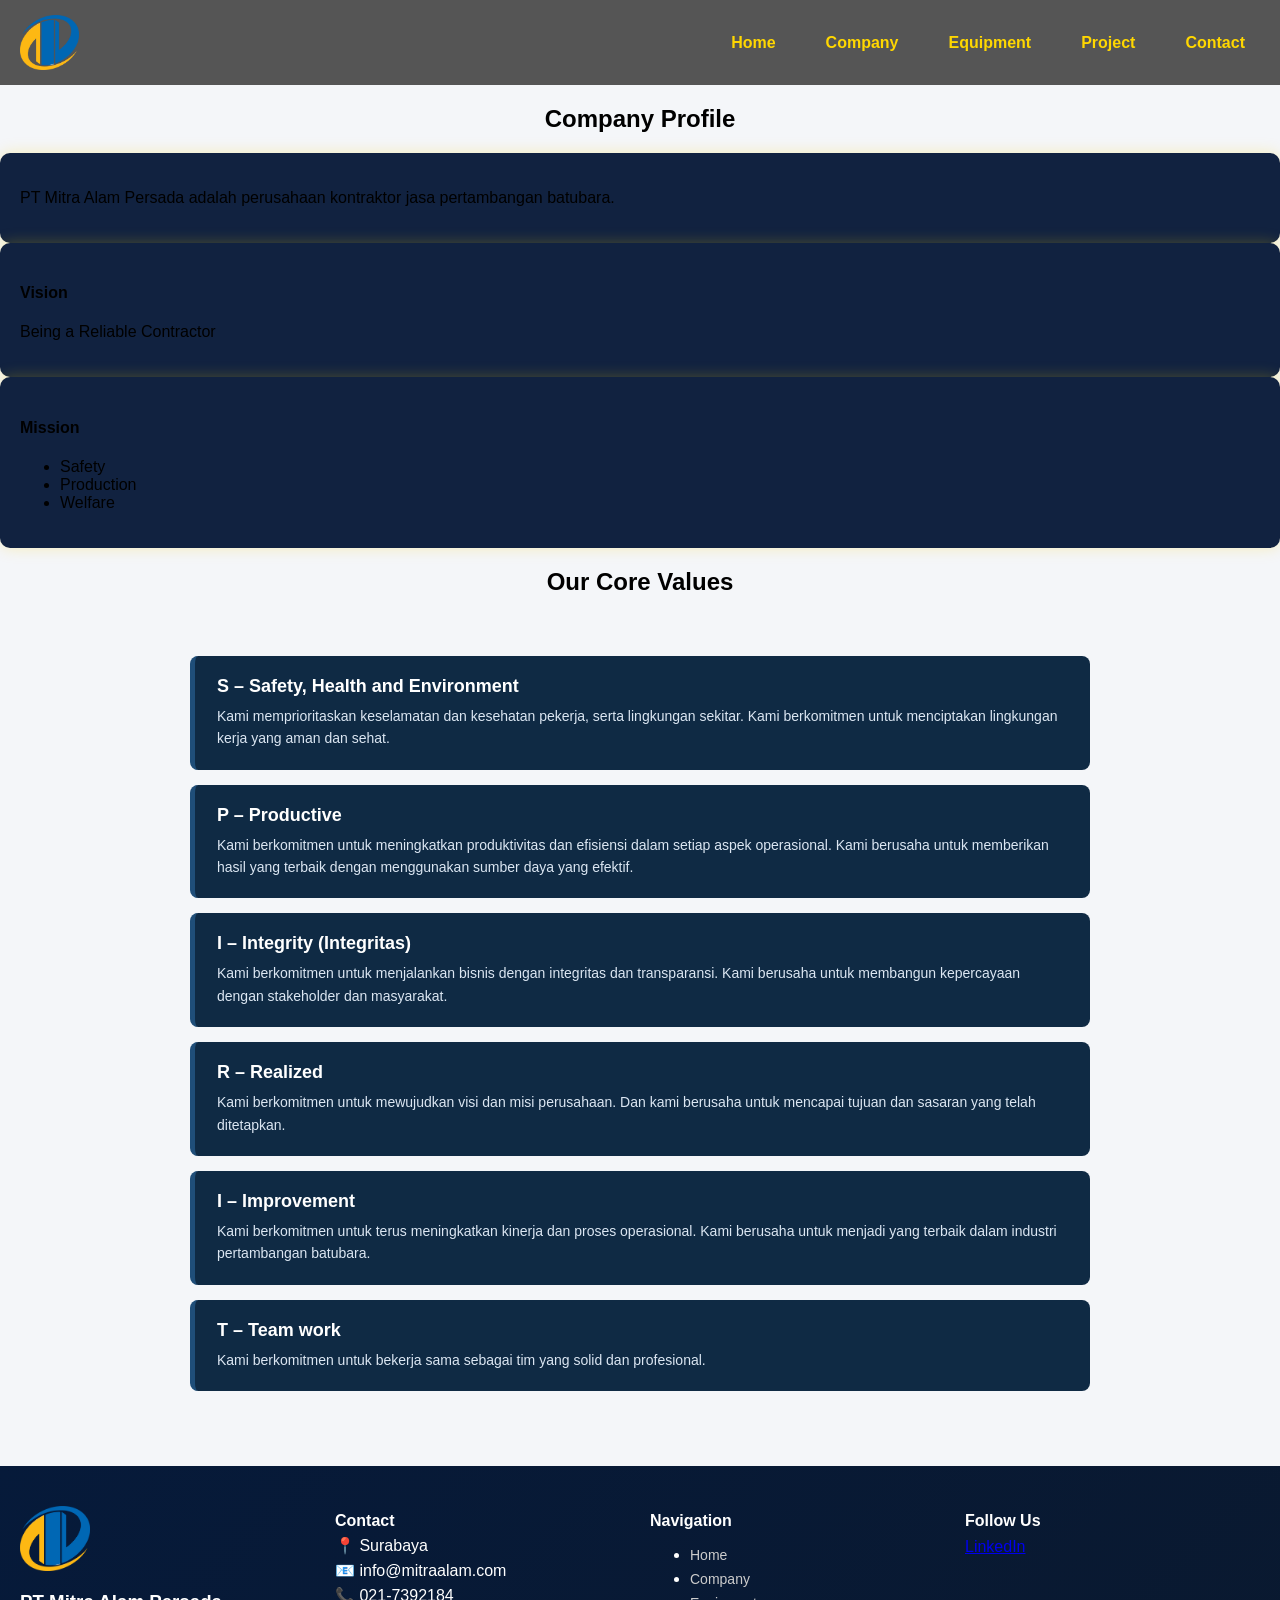
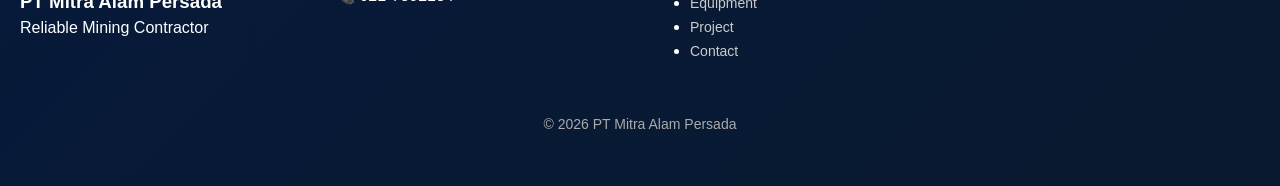
<file: about.html>
<!DOCTYPE html>
<html lang="id">

<head>
    <meta charset="UTF-8">
    <title>Company - PT Mitra Alam Persada</title>

    <meta name="viewport" content="width=device-width, initial-scale=1.0">
    <meta name="description" content="Company Profile PT Mitra Alam Persada - Mining Contractor Indonesia">

    <link rel="stylesheet" href="style.css">
</head>

<body>

<!-- ================= HEADER ================= -->
<header class="header">

    <img src="images/Logo1.png" class="logo" alt="PT Mitra Alam Persada Logo">
 <div class="menu-toggle" id="menu-toggle">
        ☰
    </div>

    <nav class="navbar" id="navbar">
        <a href="index.html">Home</a>
        <a href="about.html">Company</a>
        <a href="equipment.html">Equipment</a>
        <a href="project.html">Project</a>
        <a href="contact.html">Contact</a>
    </nav>

</header>

<h2 class="title">Company Profile</h2>

<!-- ================= COMPANY INFO ================= -->
<div class="card">
    <p>PT Mitra Alam Persada adalah perusahaan kontraktor jasa pertambangan batubara.</p>
</div>

<div class="card">
    <h4>Vision</h4>
    <p>Being a Reliable Contractor</p>
</div>

<div class="card">
    <h4>Mission</h4>
    <ul>
        <li>Safety</li>
        <li>Production</li>
        <li>Welfare</li>
    </ul>
</div>

<!-- ================= ISO SECTION ================= -->
<h2 class="title">Our Core Values</h2>

<section class="spirit-container">

    <div class="spirit-item">
      <h2>S – Safety, Health and Environment</h2>
      <p>Kami memprioritaskan keselamatan dan kesehatan pekerja, serta lingkungan sekitar. Kami berkomitmen untuk menciptakan lingkungan kerja yang aman dan sehat.</p>
    </div>

    <div class="spirit-item">
      <h2>P – Productive</h2>
      <p>Kami berkomitmen untuk meningkatkan produktivitas dan efisiensi dalam setiap aspek operasional. Kami berusaha untuk memberikan hasil yang terbaik dengan menggunakan sumber daya yang efektif.</p>
    </div>

    <div class="spirit-item">
      <h2>I – Integrity (Integritas)</h2>
      <p>Kami berkomitmen untuk menjalankan bisnis dengan integritas dan transparansi. Kami berusaha untuk membangun kepercayaan dengan stakeholder dan masyarakat.</p>
    </div>

    <div class="spirit-item">
      <h2>R – Realized</h2>
      <p>Kami berkomitmen untuk mewujudkan visi dan misi perusahaan. Dan kami berusaha untuk mencapai tujuan dan sasaran yang telah ditetapkan.</p>
    </div>

    <div class="spirit-item">
      <h2>I – Improvement</h2>
      <p>Kami berkomitmen untuk terus meningkatkan kinerja dan proses operasional. Kami berusaha untuk menjadi yang terbaik dalam industri pertambangan batubara.</p>
    </div>

    <div class="spirit-item">
      <h2>T – Team work</h2>
      <p>Kami berkomitmen untuk bekerja sama sebagai tim yang solid dan profesional.</p>
    </div>

  </section>


<!-- ================= MODAL ================= -->
<!-- <div id="isoModal" class="modal">

    <div class="modal-content">

        <span class="close" onclick="closeISO()">X</span>

        <h2 id="iso-title"></h2>
        <p id="iso-text"></p>

    </div>

</div> -->

<!-- ================= FOOTER ================= -->
<footer class="footer">

    <div class="footer-container">

        <div class="footer-box">
            <img src="images/Logo1.png" class="footer-logo" alt="Logo">
            <h3>PT Mitra Alam Persada</h3>
            <p>Reliable Mining Contractor</p>
        </div>

        <div class="footer-box">
            <h4>Contact</h4>
            <p>📍 Surabaya</p>
            <p>📧 info@mitraalam.com</p>
            <p>📞 021-7392184</p>
        </div>

        <div class="footer-box">
            <h4>Navigation</h4>
            <ul class="footer-menu">
                <li><a href="index.html">Home</a></li>
                <li><a href="about.html">Company</a></li>
                <li><a href="equipment.html">Equipment</a></li>
                <li><a href="project.html">Project</a></li>
                <li><a href="contact.html">Contact</a></li>
            </ul>
        </div>

        <div class="footer-box">
            <h4>Follow Us</h4>

            <a href="https://www.linkedin.com/company/mitra-alam-persada/"
               target="_blank"
               class="social-link linkedin">

                LinkedIn

            </a>

        </div>

    </div>

    <p class="copyright">© 2026 PT Mitra Alam Persada</p>

</footer>

<!-- ================= SCRIPT ================= -->
<script>

const toggle = document.getElementById("menu-toggle");
    const navbar = document.getElementById("navbar");

    toggle.addEventListener("click", function () {
        navbar.classList.toggle("active");
    });

function openISO(type){

    const data = {
        iso9001: {
            title: "ISO 9001:2015 - Quality Management",
            text: "Standar ini memastikan perusahaan memberikan layanan berkualitas dan konsisten kepada pelanggan."
        },
        iso14001: {
            title: "ISO 14001:2015 - Environmental Management",
            text: "Standar ini mengatur pengelolaan lingkungan agar dampak operasional lebih ramah lingkungan."
        },
        iso45001: {
            title: "ISO 45001:2018 - Safety Management",
            text: "Standar ini menjaga keselamatan dan kesehatan kerja agar lingkungan kerja lebih aman."
        }
    };

    document.getElementById("iso-title").innerText = data[type].title;
    document.getElementById("iso-text").innerText = data[type].text;

    document.getElementById("isoModal").style.display = "flex";
}

function closeISO(){
    document.getElementById("isoModal").style.display = "none";
}

// klik luar modal
window.onclick = function(event) {
    let modal = document.getElementById("isoModal");
    if (event.target === modal) {
        modal.style.display = "none";
    }
}

</script>

</body>
</html>
</file>
<file: style.css>
/* ================= GLOBAL ================= */

/*================Our Core Values====================*/

body {
  margin: 0;
  font-family: 'Segoe UI', Arial, sans-serif;
  background: #f4f6f9;
}

/* Container */
.spirit-container {
  max-width: 900px;
  margin: 50px auto;
  padding: 10px;
}

/* Item */
.spirit-item {
  background: #0F2A44;
  color: #ffffff;
  margin-bottom: 15px;
  padding: 20px 22px;
  border-radius: 8px;
  border-left: 5px solid #1f4e79;

  /* Animation base */
  opacity: 0;
  transform: translateY(20px);
  animation: fadeUp 0.6s ease forwards;
}

/* Delay tiap item biar smooth */
.spirit-item:nth-child(1) { animation-delay: 0.1s; }
.spirit-item:nth-child(2) { animation-delay: 0.2s; }
.spirit-item:nth-child(3) { animation-delay: 0.3s; }
.spirit-item:nth-child(4) { animation-delay: 0.4s; }
.spirit-item:nth-child(5) { animation-delay: 0.5s; }
.spirit-item:nth-child(6) { animation-delay: 0.6s; }

/* Hover elegan (bukan lompat kasar) */
.spirit-item:hover {
  background: #12395c;
  border-left: 5px solid #4da3ff;
  transition: all 0.3s ease;
}

/* Title */
.spirit-item h2 {
  margin: 0 0 8px;
  font-size: 18px;
  font-weight: 600;
}

/* Text */
.spirit-item p {
  margin: 0;
  font-size: 14px;
  line-height: 1.6;
  color: #dbe6f2;
}

/* Smooth animation */
@keyframes fadeUp {
  to {
    opacity: 1;
    transform: translateY(0);
  }
}
/* ================= HEADER ================= */
.header {
    display: flex;
    justify-content: space-between;
    align-items: center;
    padding: 15px 20px;
    background: #555;
}

.logo {
    height: 50px;
}

.navbar {
    display: flex;
    gap: 20px;
}

.navbar a {
    color: yellow;
    text-decoration: none;
    font-weight: bold;
}

/* tombol hamburger */
.menu-toggle {
    display: none;
    font-size: 28px;
    color: yellow;
    cursor: pointer;
}

/* ========================= */
/* MODE HP (RESPONSIVE) */
/* ========================= */
@media (max-width: 768px) {

    .menu-toggle {
        display: block;
    }

    .navbar {
        position: absolute;
        top: 70px;
        right: 0;
        background: #555;
        flex-direction: column;
        width: 200px;
        display: none;
        padding: 10px;
    }

    .navbar a {
        padding: 10px;
        border-bottom: 1px solid #777;
    }

    .navbar.active {
        display: flex;
    }
}

/* .header {
    display: flex;
    justify-content: space-between;
    align-items: center;
    padding: 15px 40px;
    background: rgba(0,0,0,0.6);
    backdrop-filter: blur(10px);
    position: sticky;
    top: 0;
    z-index: 999;
} */

.logo {
    height: 55px;
}

/* NAVBAR */
.navbar a {
    color: gold;
    margin: 0 15px;
    text-decoration: none;
    font-weight: 600;
    position: relative;
}

/* underline animation */
.navbar a::after {
    content: "";
    position: absolute;
    width: 0%;
    height: 2px;
    background: gold;
    left: 0;
    bottom: -5px;
    transition: 0.3s;
}

.navbar a:hover::after {
    width: 100%;
}

/* ================= WHATSAPP CONTAINER ================= */
.wa-container {
    display: flex;
    justify-content: center;  /* TENGAH */
    align-items: center;
    margin: 30px 0;
}

/* ================= WHATSAPP BUTTON ================= */
.wa-button {
    display: inline-flex;
    align-items: center;
    gap: 10px;

    background: #25D366; /* hijau WhatsApp */
    color: white;

    padding: 14px 22px;   /* BESAR */
    border-radius: 50px;  /* BULAT MODERN */

    text-decoration: none;
    font-weight: bold;
    font-size: 16px;

    box-shadow: 0 8px 20px rgba(0,0,0,0.3);

    transition: 0.3s;
}

/* ICON */
.wa-button img {
    width: 24px;
    height: 24px;
}

/* HOVER */
.wa-button:hover {
    background: #1ebe5d;
    transform: scale(1.05);
    box-shadow: 0 10px 25px rgba(0,0,0,0.4);
}

/* ================= HERO ================= */
.hero {
    height: 90vh;
    display: flex;
    flex-direction: column;
    justify-content: center;
    align-items: center;
    text-align: center;

    background: linear-gradient(rgba(0,0,0,0.6), rgba(0,0,0,0.6)),
    url("images/SATU.jpg");

    background-size: cover;
    background-position: center;
}

.hero-title {
    font-size: 48px;
    color: white;
    text-shadow: 0 0 10px rgba(0,0,0,0.7);
}

.hero-desc {
    max-width: 700px;
    margin-top: 15px;
    font-size: 18px;
    color: #f1f1f1;
}

/* ================= GRID ================= */
.grid {
    display: grid;
    grid-template-columns: repeat(auto-fit, minmax(250px,1fr));
    gap: 20px;
    padding: 30px;
}

/* ================= CARD ================= */
.card {
    background: #112240;
    padding: 20px;
    border-radius: 10px;
    transition: 0.4s;
    cursor: pointer;
}

.card img {
    width: 100%;
    height: 200px;
    object-fit: cover;
}

.card:hover {
    transform: translateY(-10px);
    box-shadow: 0 10px 20px rgba(0,0,0,0.5);
}

/* ================= EQUIPMENT ================= */
.grid-equipment {
    display: grid;
    grid-template-columns: repeat(auto-fit, minmax(300px,1fr));
    gap: 25px;
    padding: 30px;
}

.equip-card {
    background: #112240;
    border-radius: 10px;
    overflow: hidden;
    transition: 0.4s;
}

.equip-card img {
    width: 100%;
    height: 180px;
    object-fit: cover;
}

.equip-card h3 {
    text-align: center;
    color: gold;
}

.equip-card ul {
    padding: 15px;
    font-size: 14px;
}

.equip-card:hover {
    transform: translateY(-10px);
}

/* ================= FOOTER ================= */
/* ================= FOOTER NAV HOVER ================= */
.footer-menu a {
    color: #ccc;
    text-decoration: none;
    font-size: 14px;
    position: relative;
    transition: 0.3s;
    display: inline-block;
}

/* efek geser halus */
.footer-menu a:hover {
    color: gold;
    transform: translateX(6px);
}

/* garis animasi bawah */
.footer-menu a::after {
    content: "";
    position: absolute;
    width: 0%;
    height: 2px;
    background: gold;
    left: 0;
    bottom: -4px;
    transition: 0.3s;
}

/* garis muncul saat hover */
.footer-menu a:hover::after {
    width: 100%;
}
/* ================= FOOTER FIX PROPORSIONAL ================= */
.footer {
    background: linear-gradient(135deg, #061a3a, #0a192f);
    padding: 40px 20px; /* lebih kecil = lebih proporsional */
    color: white;
    margin-top: 40px;
}

/* layout */
.footer-container {
    display: flex;
    justify-content: space-between;
    flex-wrap: wrap;
    gap: 20px;

    align-items: flex-start; /* FIX penting */
}

/* box */
.footer-box {
    flex: 1;
    min-width: 200px;
}

/* logo */
.footer-logo {
    width: 70px;
    margin-bottom: 10px;
}

/* text spacing biar rapih */
.footer-box p,
.footer-box h3,
.footer-box h4 {
    margin: 6px 0;
}

/* NAVIGATION */
.footer-menu li {
    margin: 6px 0;
}

/* SOCIAL */
.social-link {
    display: flex;
    align-items: center;
    gap: 8px;
    margin-top: 8px;
}

/* ICON */
.sosmed {
    width: 20px;
}

/* COPYRIGHT */
.copyright {
    text-align: center;
    margin-top: 25px;
    font-size: 13px;
    color: #aaa;
}

/* ================= LINKEDIN HOVER ================= */
.linkedin:hover {
    color: #0a66c2;
}

.linkedin:hover img {
    filter: drop-shadow(0 0 10px #0a66c2);
    transform: scale(1.2);
}

/* ================= MAP HOVER ================= */
.map-link:hover {
    color: #00d4ff;
}

.map-link:hover img {
    filter: drop-shadow(0 0 10px #00d4ff);
    transform: scale(1.2);
}

/* ================= MAP FIX ================= */
.map-container {
    width: 100%;
    max-width: 1000px;
    margin: 30px auto;
    border-radius: 15px;
    overflow: hidden;
    box-shadow: 0 10px 25px rgba(0,0,0,0.4);
}

.map-container iframe {
    width: 100%;
    height: 450px;   /* INI YANG BIKIN BESAR */
    border: none;
}

/* ================= COPYRIGHT ================= */
.copyright {
    text-align: center;
    margin-top: 40px;
    font-size: 14px;
    color: #aaa;
}

/* ================= ANIMASI ================= */
@keyframes fadeUp {
    from {
        opacity: 0;
        transform: translateY(20px);
    }
    to {
        opacity: 1;
        transform: translateY(0);
    }
}

/* ================= EQUIPMENT CARD ================= */
/* ================= EQUIPMENT CARD SHADOW KUNING ================= */
.equip-card {
    background: #112240;
    border-radius: 10px;
    overflow: hidden;
    cursor: pointer;
    transition: 0.4s;

    /* shadow kuning */
    box-shadow: 0 0 15px rgba(255, 215, 0, 0.25);
}

.equip-card:hover {
    transform: translateY(-10px) scale(1.03);
    box-shadow: 0 0 30px rgba(255, 215, 0, 0.8);
}

/* ================= POPUP MODAL ================= */
.modal {
    display: none;
    position: fixed;
    z-index: 999;
    left: 0;
    top: 0;
    width: 100%;
    height: 100%;

    background: rgba(0,0,0,0.7);

    justify-content: center;
    align-items: center;
}

.modal-content {
    background: #112240;
    padding: 25px;
    border-radius: 10px;
    width: 350px;
    color: white;
    text-align: center;
    animation: fadeIn 0.3s ease;
}

.close {
    float: right;
    font-size: 22px;
    cursor: pointer;
}

@keyframes fadeIn {
    from {opacity: 0; transform: scale(0.8);}
    to {opacity: 1; transform: scale(1);}
}
/* ================= HOME CARD SHADOW KUNING ================= */
/* menu home card tulisannya  */
.card h3 { 
    color: gold;
    letter-spacing: 1px;
    font-weight: 600;
     text-align: center;
}
.card {
    background: #112240;
    border-radius: 10px;
    overflow: hidden;
    cursor: pointer;
    transition: 0.4s;

    box-shadow: 0 0 15px rgba(255, 215, 0, 0.25);
}

.card:hover {
    transform: translateY(-10px) scale(1.03);
    box-shadow: 0 0 30px rgba(255, 215, 0, 0.8);
}

/* ================= POPUP ================= */

/* ================= ISO CARD ================= */
.iso-card {
    background: #112240;
    border-radius: 10px;
    overflow: hidden;
    transition: 0.4s;
    cursor: pointer;

    /* SHADOW PUTIH */
    box-shadow: 0 0 15px rgba(255, 255, 255, 0.25);
}

.iso-card img {
    width: 100%;
    height: 150px;
    object-fit: contain;
    background: white;
    padding: 10px;
}

/* HOVER EFFECT */
.iso-card:hover {
    transform: translateY(-10px) scale(1.03);
    box-shadow: 0 0 25px rgba(255, 255, 255, 0.8);
}

.iso-card h3 {
    text-align: center;
    color: gold;
    margin: 10px 0;
}
/* bates */
.modal {
    display: none;
    position: fixed;
    z-index: 999;
    left: 0;
    top: 0;
    width: 100%;
    height: 100%;

    background: rgba(0,0,0,0.7);

    justify-content: center;
    align-items: center;
}

.modal-content {
    background: #112240;
    padding: 25px;
    border-radius: 10px;
    width: 350px;
    color: white;
    text-align: center;
}

.close {
    float: right;
    font-size: 22px;
    cursor: pointer;
}
/* ================= title ================= */
.title {
    text-align: center;
    width: 100%;
}
/* ================= RESPONSIVE ================= */
/* @media (max-width: 768px) {
    .header {
        flex-direction: column;
        text-align: center;
    }

    .navbar {
        margin-top: 10px;
    }

    .hero-title {
        font-size: 32px;
    }

    .hero {
        height: 60vh;
    } */
     /* ================= MOBILE FIX TANPA MERUSAK ================= */
@media (max-width: 768px) {

    /* HANYA ATUR JUMLAH KOLOM (tidak ganggu style lain) */
    .grid {
        grid-template-columns: repeat(2, 1fr);
    }

    .grid-equipment {
        grid-template-columns: repeat(2, 1fr);
    }

    /* HANYA KECILKAN SEDIKIT, BUKAN GANTI */
    .card img {
        height: auto;
        max-height: 140px;
    }

    .equip-card img {
        height: auto;
        max-height: 140px;
    }

    /* FONT TETAP, HANYA DIJAGA SUPAYA TIDAK KEGEDEAN */
    .card h3,
    .equip-card h3 {
        font-size: 90%;
    }

    /* CEGAH LAYOUT MELEBAR */
    body {
        overflow-x: hidden;
    }
}
</file>
